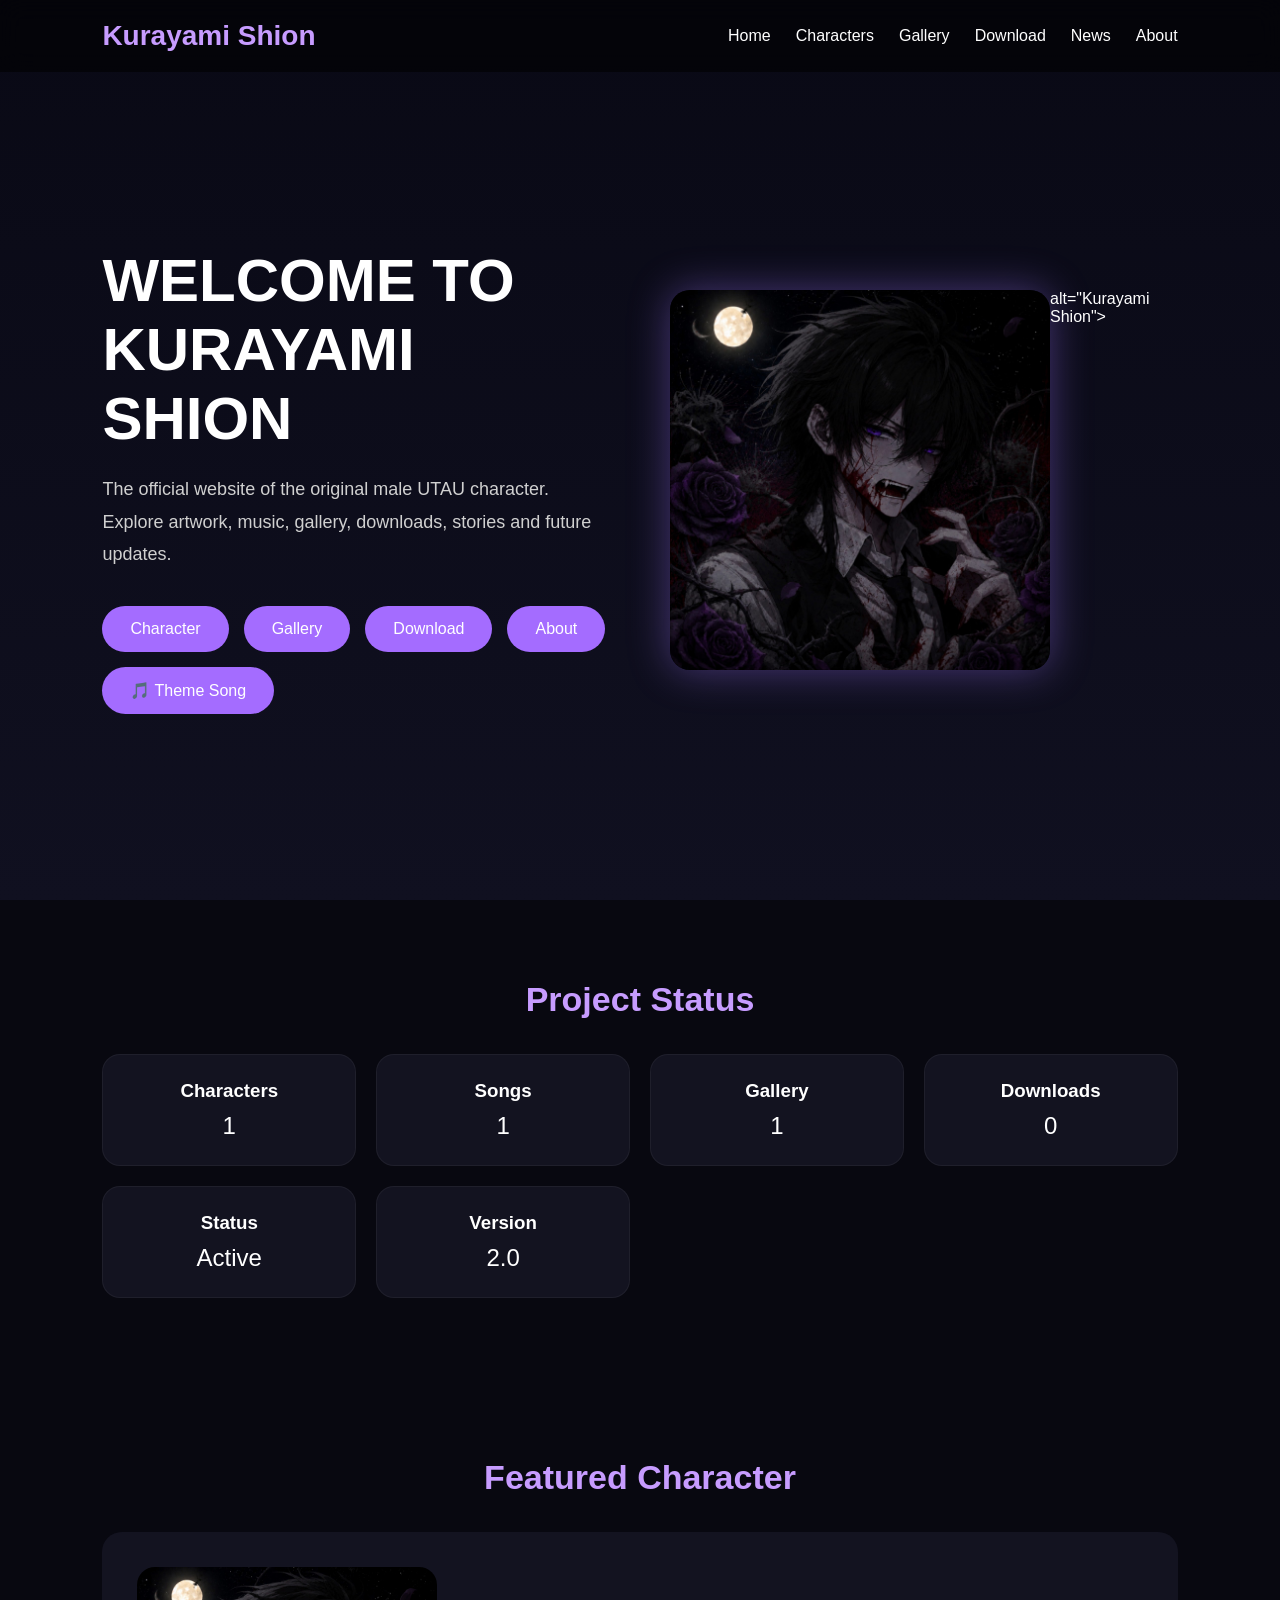
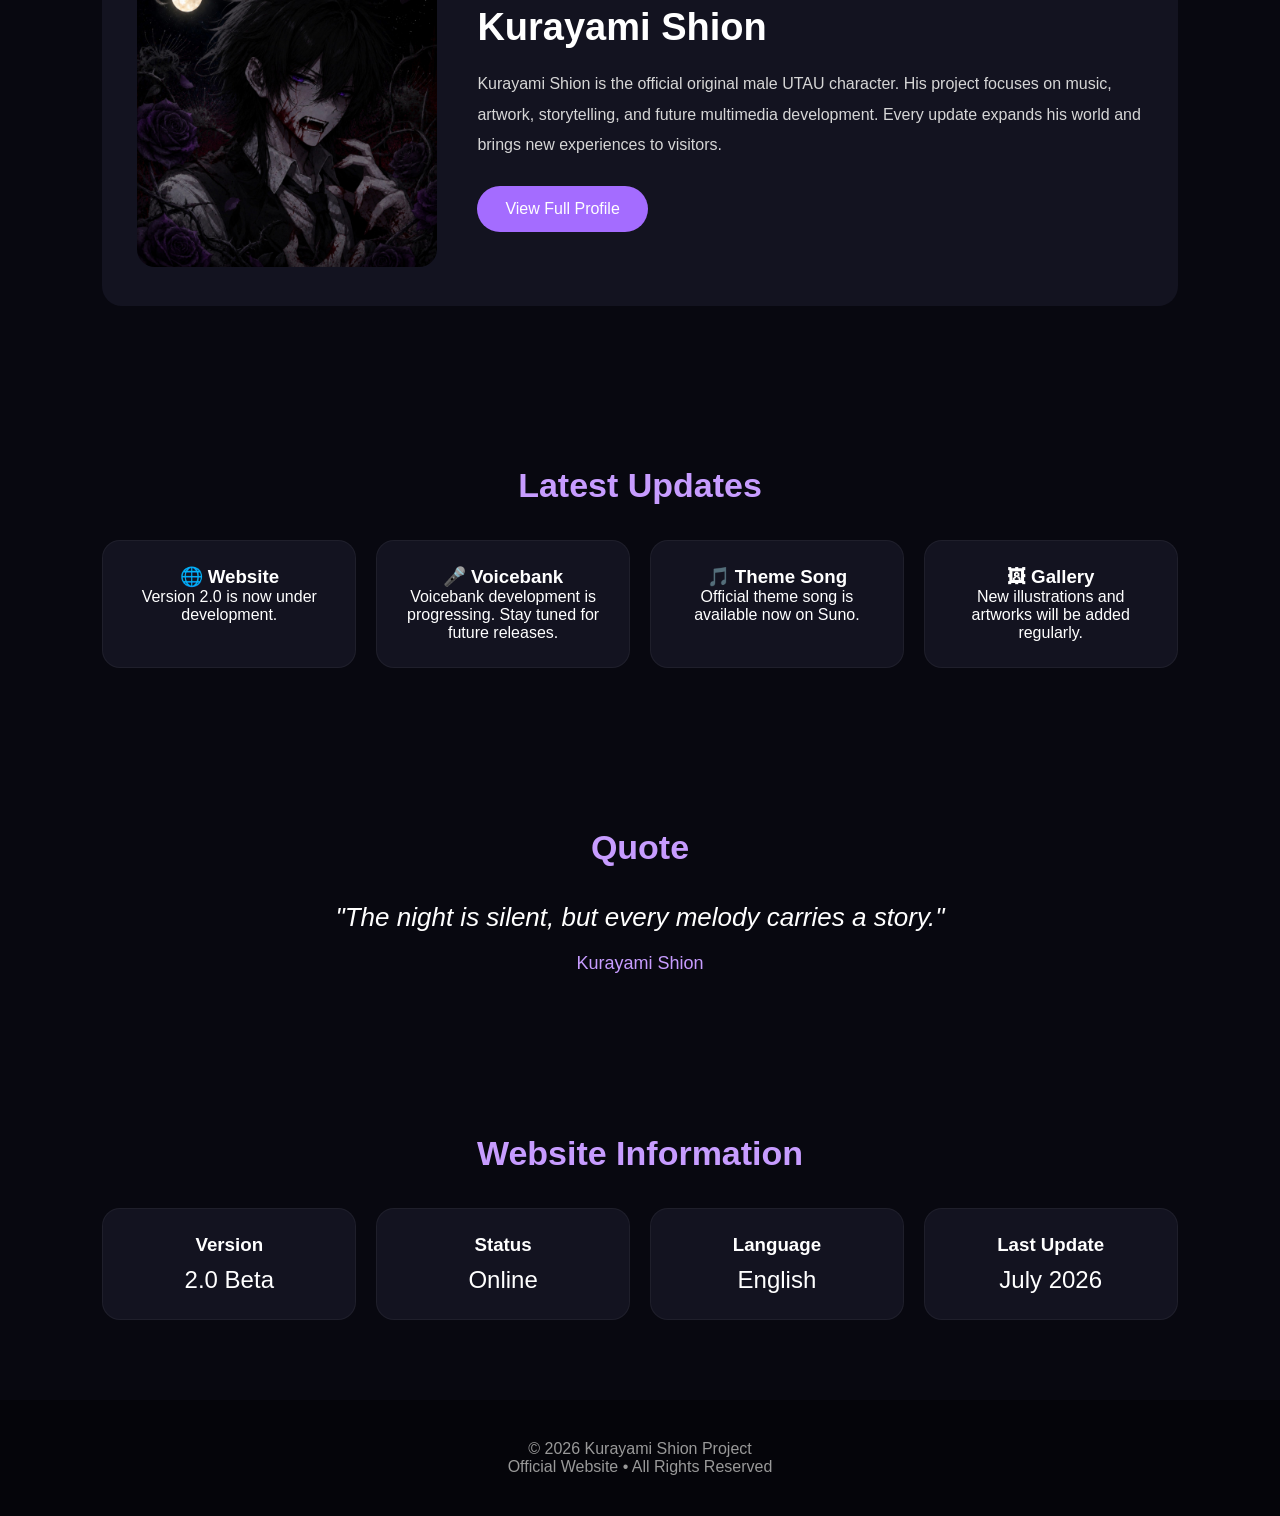
<file: index.html>
<!DOCTYPE html>
<html lang="en">

<head>

<meta charset="UTF-8">

<meta name="viewport" content="width=device-width, initial-scale=1.0">

<title>Kurayami Shion</title>

<link rel="stylesheet" href="style.css">

</head>

<body>

<!-- ================= NAVBAR ================= -->

<header class="navbar">

<div class="logo">

Kurayami Shion

</div>

<nav>

<a href="index.html">Home</a>

<a href="characters.html">Characters</a>

<a href="gallery.html">Gallery</a>

<a href="download.html">Download</a>

<a href="news.html">News</a>

<a href="about.html">About</a>

</nav>

</header>

<!-- ================= HERO ================= -->

<section class="hero">

<div class="overlay"></div>

<div class="hero-container">

<div class="hero-left">

<h1>

WELCOME TO<br>

KURAYAMI SHION

</h1>

<p>

The official website of the original male UTAU character.

Explore artwork, music, gallery, downloads,

stories and future updates.

</p>

<div class="buttons">

<a href="characters.html" class="button">

Character

</a>

<a href="gallery.html" class="button">

Gallery

</a>

<a href="download.html" class="button">

Download

</a>

<a href="about.html" class="button">

About

</a>

<a href="https://suno.com/s/DxYFkJ2RC9dlerjG"

target="_blank"

class="button music">

🎵 Theme Song

</a>

</div>
 
</div>

<div class="hero-right">

<img src="Assets/file_0000000097d87208ba7e42e1c9e75750.png" alt="">

alt="Kurayami Shion">

</div>

</div>

</section>

<!-- ================= PROJECT STATUS ================= -->

<section class="status">

<h2>Project Status</h2>

<div class="status-grid">

<div class="status-card">

<h3>Characters</h3>

<p>1</p>

</div>

<div class="status-card">

<h3>Songs</h3>

<p>1</p>

</div>

<div class="status-card">

<h3>Gallery</h3>

<p>1</p>

</div>

<div class="status-card">

<h3>Downloads</h3>

<p>0</p>

</div>

<div class="status-card">

<h3>Status</h3>

<p>Active</p>

</div>

<div class="status-card">

<h3>Version</h3>

<p>2.0</p>

</div>

</div>

</section>

<!-- ================= FEATURED CHARACTER ================= -->

<section class="featured">

<h2>Featured Character</h2>

<div class="featured-box">

<div class="featured-image">

<img src="Assets/file_0000000097d87208ba7e42e1c9e75750.png" alt="">

</div>

<div class="featured-info">

<h3>Kurayami Shion</h3>

<p>

Kurayami Shion is the official original male UTAU character.

His project focuses on music, artwork, storytelling, and future multimedia development.

Every update expands his world and brings new experiences to visitors.

</p>

<a href="characters.html" class="button">

View Full Profile

</a>

</div>

</div>

</section>

<!-- ================= LATEST NEWS ================= -->

<section class="latest-news">

<h2>Latest Updates</h2>

<div class="news-grid">

<div class="news-card">

<h3>🌐 Website</h3>

<p>

Version 2.0 is now under development.

</p>

</div>

<div class="news-card">

<h3>🎤 Voicebank</h3>

<p>

Voicebank development is progressing.

Stay tuned for future releases.

</p>

</div>

<div class="news-card">

<h3>🎵 Theme Song</h3>

<p>

Official theme song is available now on Suno.

</p>

</div>

<div class="news-card">

<h3>🖼 Gallery</h3>

<p>

New illustrations and artworks will be added regularly.

</p>

</div>

</div>

</section>

<!-- ================= QUOTE ================= -->

<section class="quote">

<h2>Quote</h2>

<p>

"The night is silent, but every melody carries a story."

</p>

<span>

Kurayami Shion

</span>

</section>

<!-- ================= WEBSITE INFO ================= -->

<section class="website-info">

<h2>Website Information</h2>

<div class="info-grid">

<div class="info-card">

<h3>Version</h3>

<p>2.0 Beta</p>

</div>

<div class="info-card">

<h3>Status</h3>

<p>Online</p>

</div>

<div class="info-card">

<h3>Language</h3>

<p>English</p>

</div>

<div class="info-card">

<h3>Last Update</h3>

<p>July 2026</p>

</div>

</div>

</section>

<!-- ================= FOOTER ================= -->

<footer>

<p>

© 2026 Kurayami Shion Project

</p>

<p>

Official Website • All Rights Reserved

</p>

</footer>

</body>

</html>
</file>
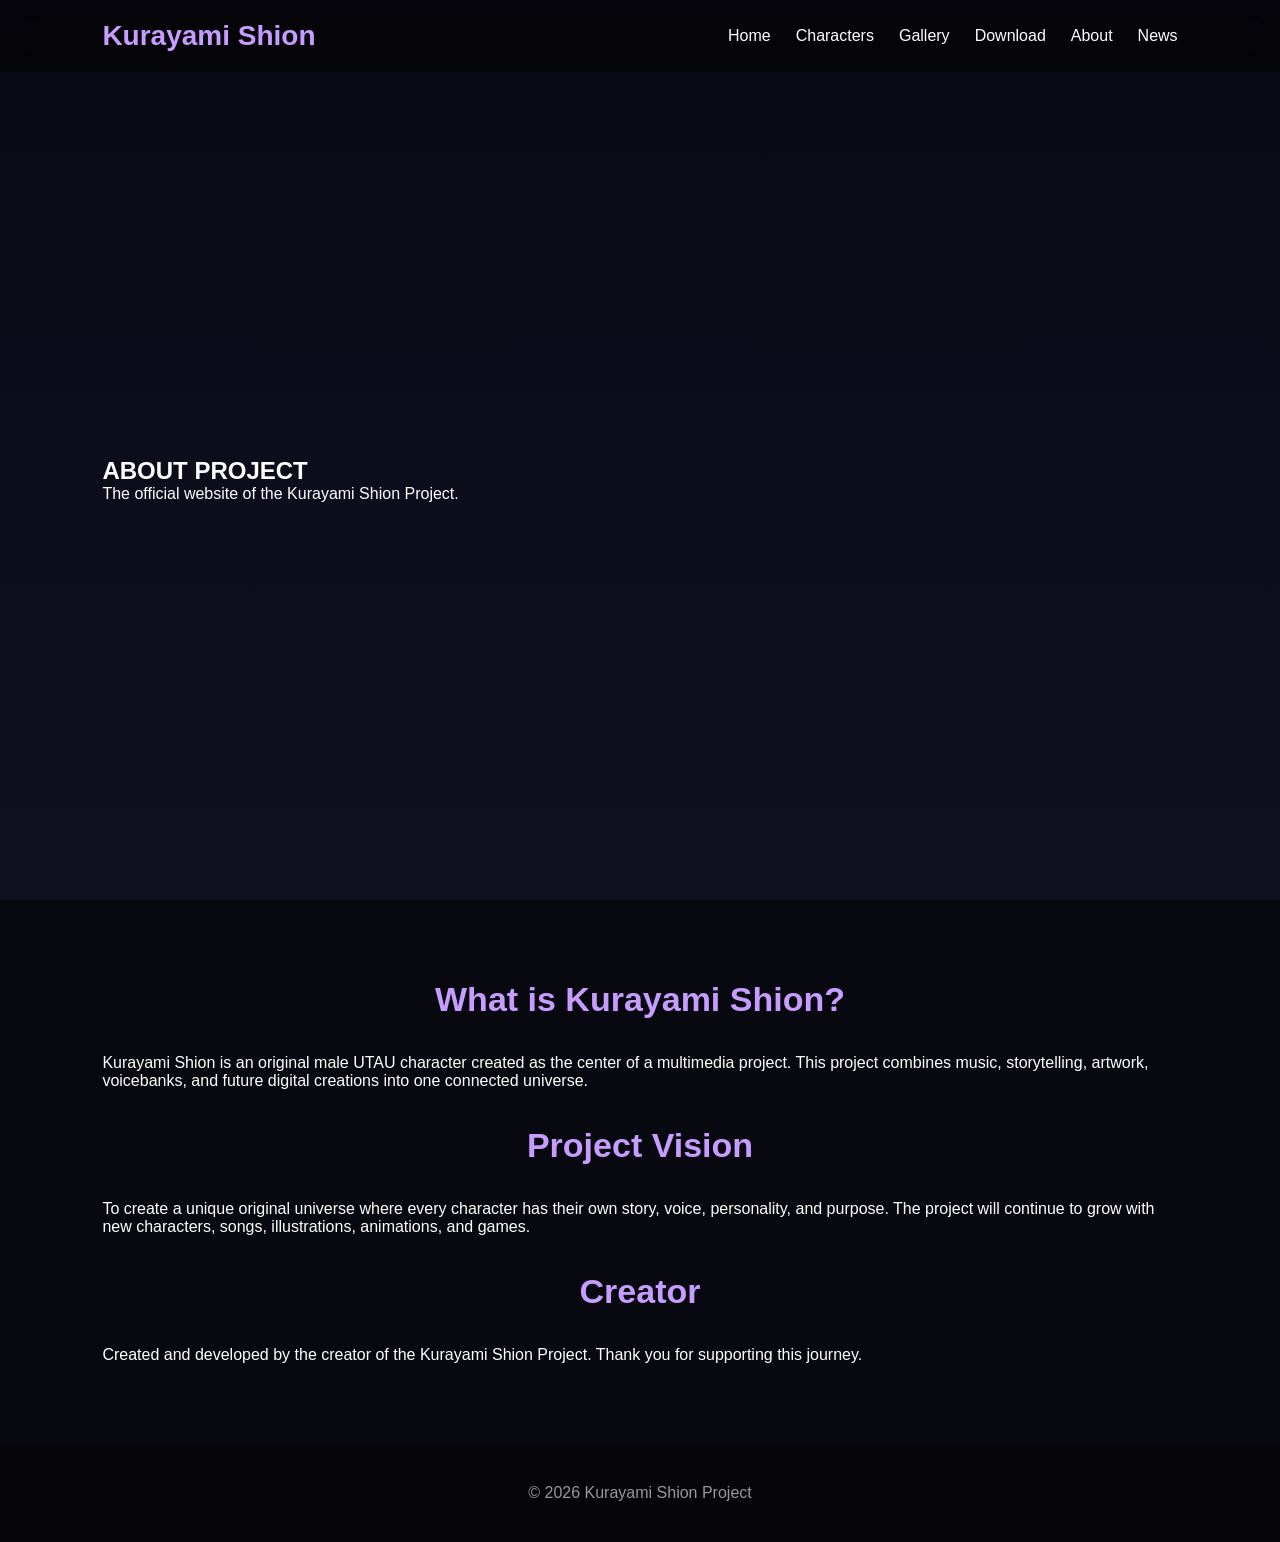
<file: about.html>
<!DOCTYPE html>
<html lang="en">

<head>

<meta charset="UTF-8">
<meta name="viewport" content="width=device-width, initial-scale=1.0">

<title>About | Kurayami Shion</title>

<link rel="stylesheet" href="style.css">

</head>

<body>

<header class="navbar">

<div class="logo">
Kurayami Shion
</div>

<nav>

<a href="index.html">Home</a>

<a href="characters.html">Characters</a>

<a href="gallery.html">Gallery</a>

<a href="download.html">Download</a>

<a href="about.html">About</a>

<a href="news.html">News</a>

</nav>

</header>

<section class="hero">

<div class="stars"></div>
<div class="stars2"></div>
<div class="stars3"></div>
<div class="overlay"></div>

<div class="hero-content">

<h1>ABOUT PROJECT</h1>

<p>

The official website of the Kurayami Shion Project.

</p>

</div>

</section>

<section>

<div class="card">

<h2>What is Kurayami Shion?</h2>

<p>

Kurayami Shion is an original male UTAU character created as the center of a multimedia project.

This project combines music, storytelling, artwork, voicebanks, and future digital creations into one connected universe.

</p>

</div>

<br><br>

<div class="card">

<h2>Project Vision</h2>

<p>

To create a unique original universe where every character has their own story, voice, personality, and purpose.

The project will continue to grow with new characters, songs, illustrations, animations, and games.

</p>

</div>

<br><br>

<div class="card">

<h2>Creator</h2>

<p>

Created and developed by the creator of the Kurayami Shion Project.

Thank you for supporting this journey.

</p>

</div>

</section>

<footer>

<p>

© 2026 Kurayami Shion Project

</p>

</footer>

</body>

</html>
</file>
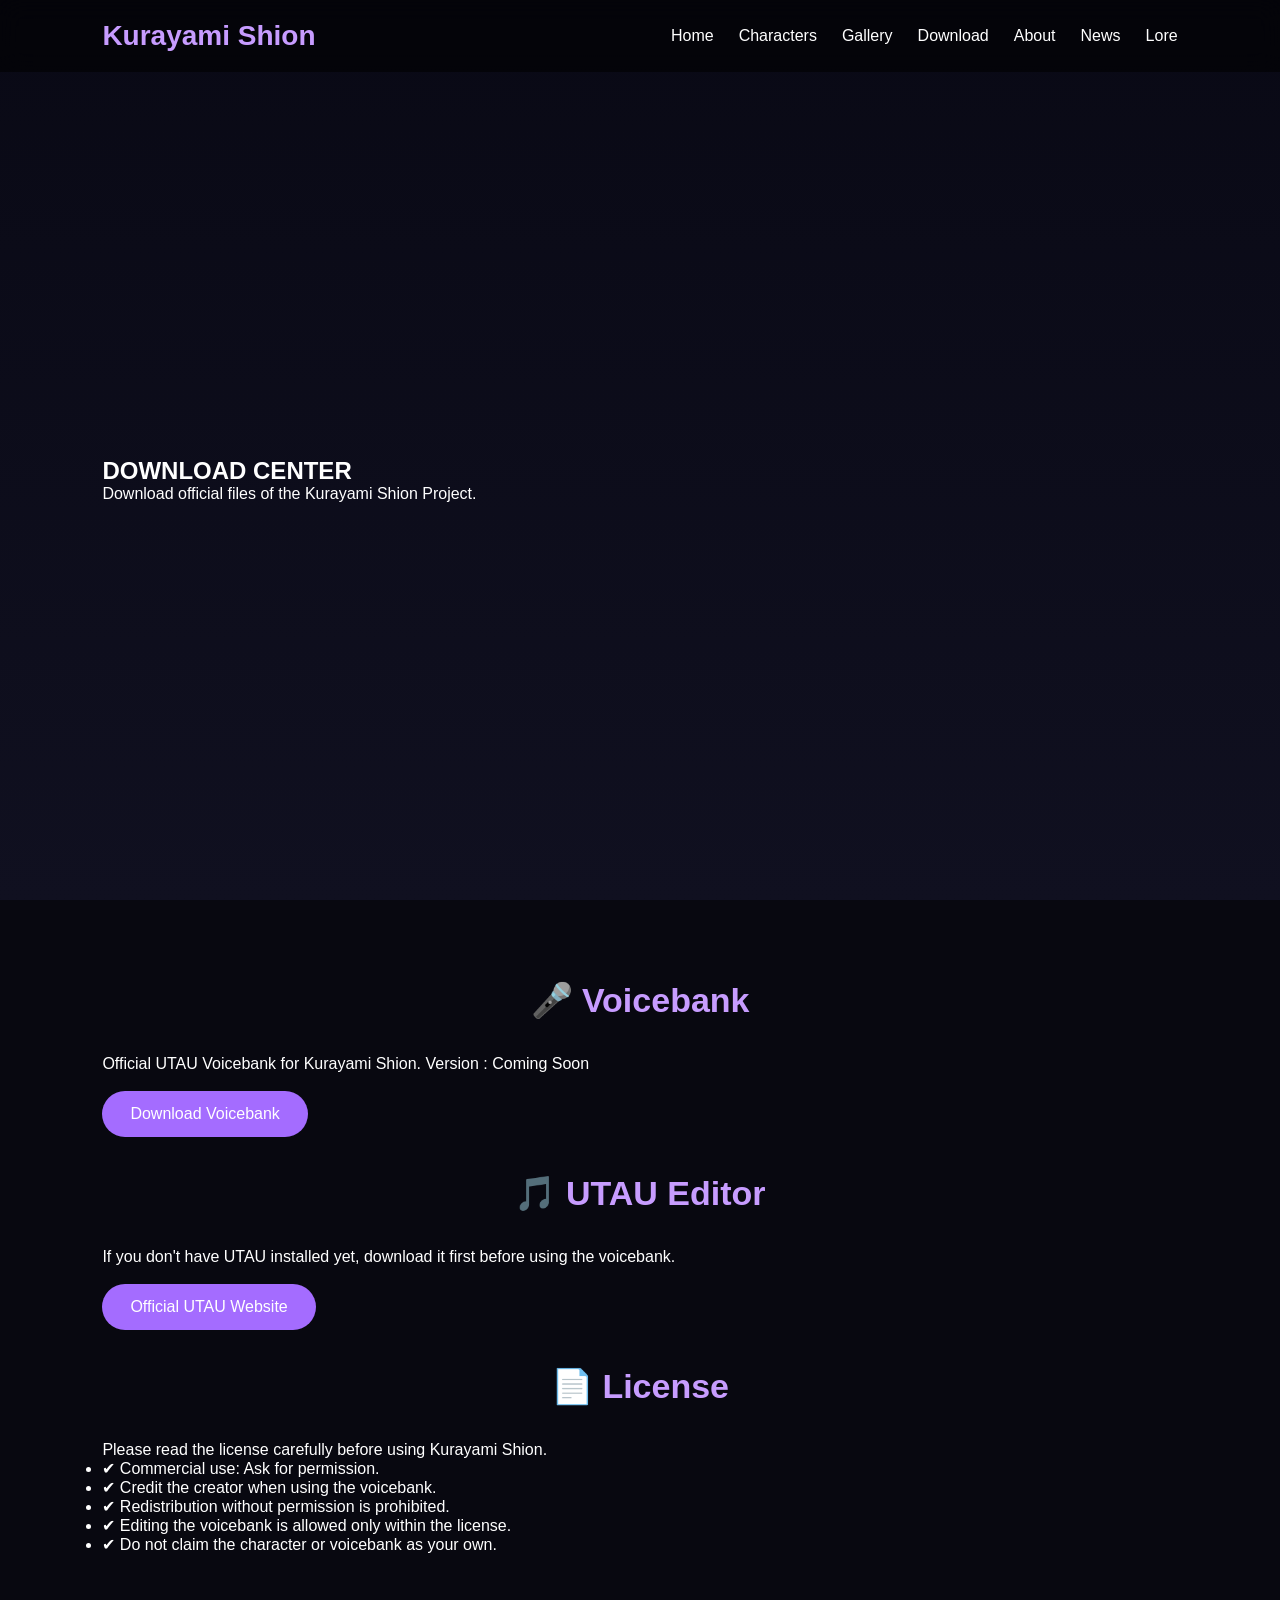
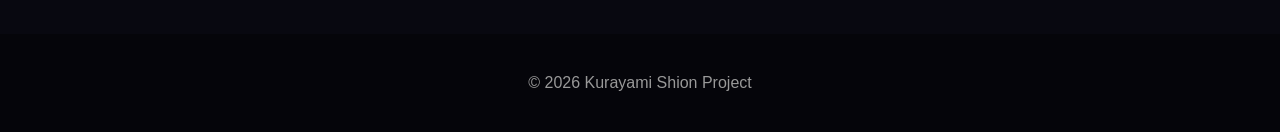
<file: Download.html>
<!DOCTYPE html>
<html lang="en">

<head>

<meta charset="UTF-8">
<meta name="viewport" content="width=device-width, initial-scale=1.0">

<title>Download | Kurayami Shion</title>

<link rel="stylesheet" href="style.css">

</head>

<body>

<header class="navbar">

<div class="logo">
Kurayami Shion
</div>

<nav>

<a href="index.html">Home</a>

<a href="characters.html">Characters</a>

<a href="gallery.html">Gallery</a>

<a href="download.html">Download</a>

<a href="about.html">About</a>

<a href="news.html">News</a>

<a href="lore.html">Lore</a>
  
</nav>

</header>

<section class="hero">

<div class="stars"></div>
<div class="stars2"></div>
<div class="stars3"></div>
<div class="overlay"></div>

<div class="hero-content">

<h1>DOWNLOAD CENTER</h1>

<p>

Download official files of the Kurayami Shion Project.

</p>

</div>

</section>

<section>

<div class="card">

<h2>🎤 Voicebank</h2>

<p>

Official UTAU Voicebank for Kurayami Shion.

Version : Coming Soon

</p>

<br>

<a href="#" class="button">

Download Voicebank

</a>

</div>

<br><br>

<div class="card">

<h2>🎵 UTAU Editor</h2>

<p>

If you don't have UTAU installed yet, download it first before using the voicebank.

</p>

<br>

<a href="https://utau2008.xrea.jp/" target="_blank" class="button">

Official UTAU Website

</a>

</div>

<br><br>

<div class="card">

<h2>📄 License</h2>

<p>

Please read the license carefully before using Kurayami Shion.

</p>

<ul>

<li>✔ Commercial use: Ask for permission.</li>

<li>✔ Credit the creator when using the voicebank.</li>

<li>✔ Redistribution without permission is prohibited.</li>

<li>✔ Editing the voicebank is allowed only within the license.</li>

<li>✔ Do not claim the character or voicebank as your own.</li>

</ul>

</div>

</section>

<footer>

<p>

© 2026 Kurayami Shion Project

</p>

</footer>

</body>

</html>
</file>
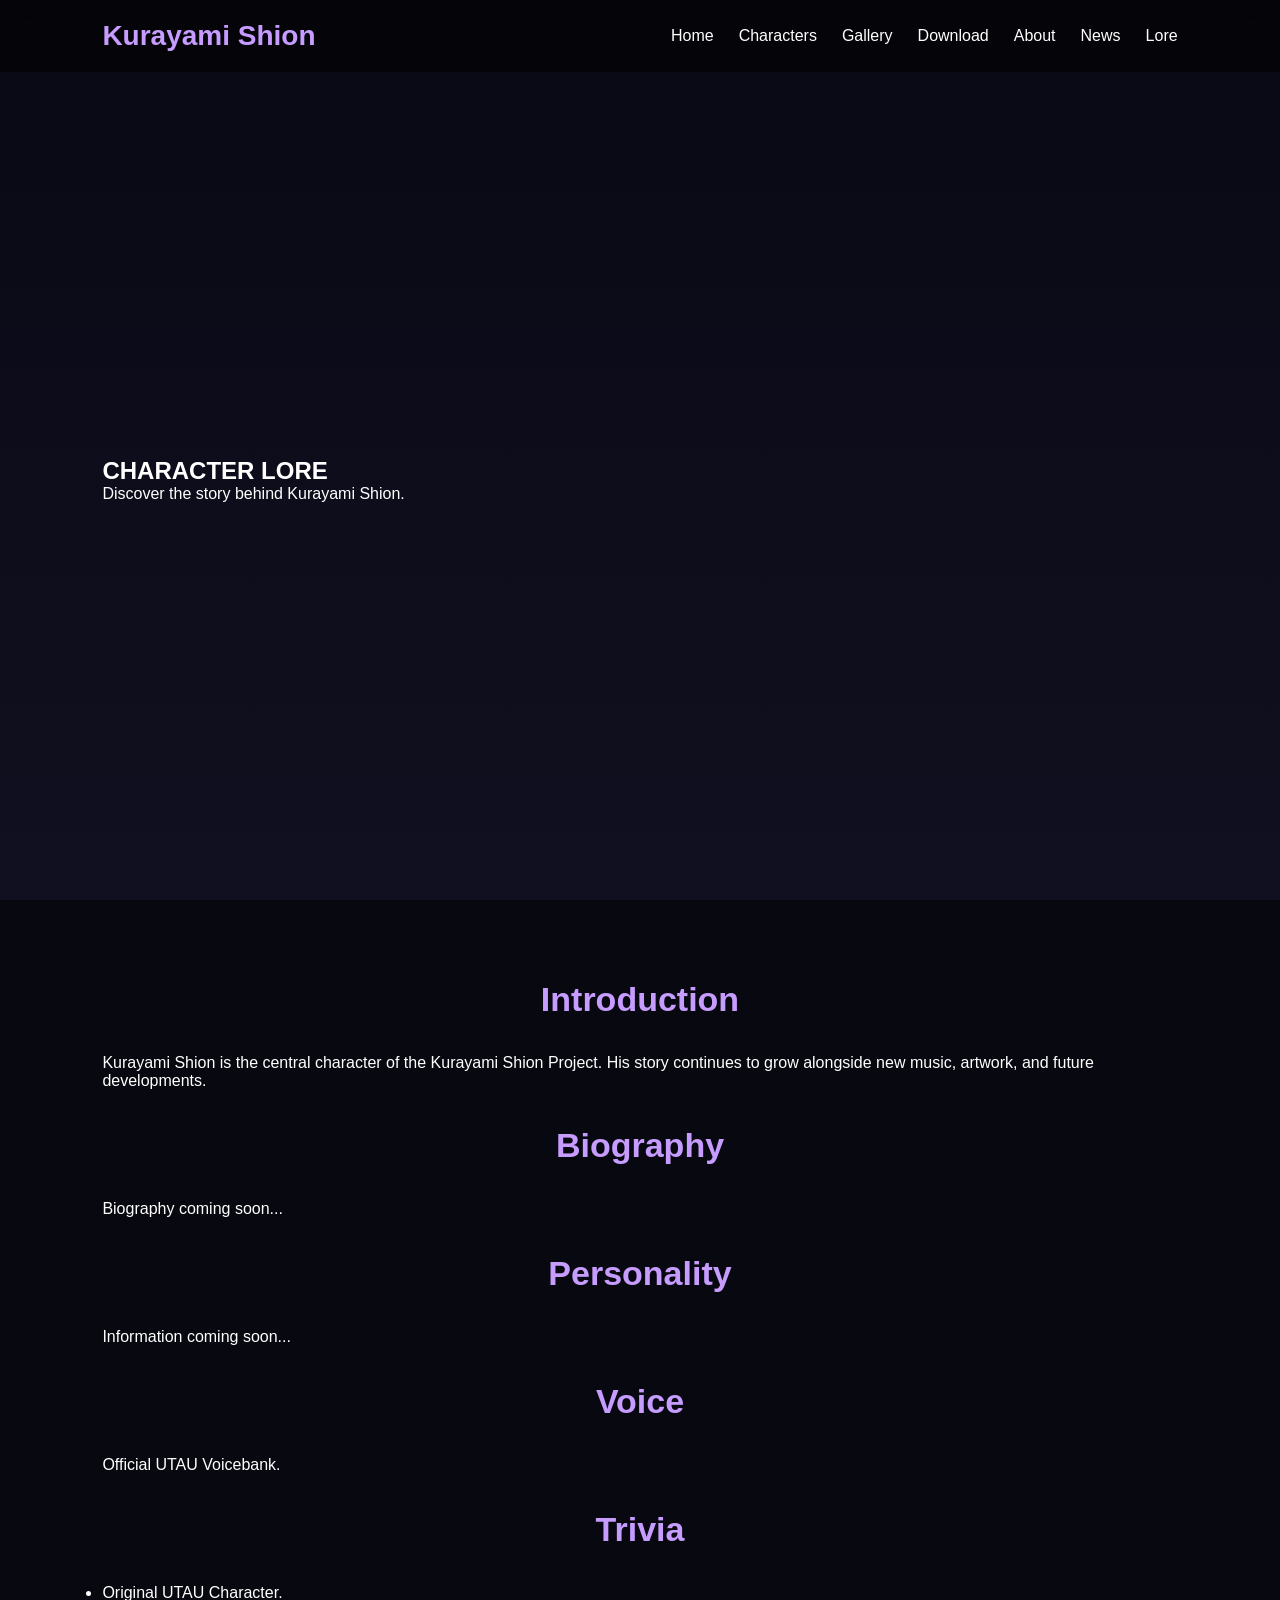
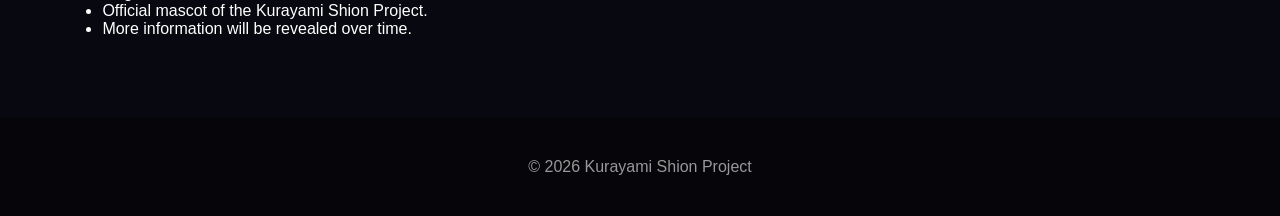
<file: lore.html>
<!DOCTYPE html>
<html lang="en">

<head>

<meta charset="UTF-8">
<meta name="viewport" content="width=device-width, initial-scale=1.0">

<title>Lore | Kurayami Shion</title>

<link rel="stylesheet" href="style.css">

</head>

<body>

<header class="navbar">

<div class="logo">

Kurayami Shion

</div>

<nav>

<a href="index.html">Home</a>

<a href="characters.html">Characters</a>

<a href="gallery.html">Gallery</a>

<a href="download.html">Download</a>

<a href="about.html">About</a>

<a href="news.html">News</a>

<a href="lore.html">Lore</a>

</nav>

</header>

<section class="hero">

<div class="hero-content">

<h1>CHARACTER LORE</h1>

<p>
Discover the story behind Kurayami Shion.
</p>

</div>

</section>

<section>

<div class="card">

<h2>Introduction</h2>

<p>

Kurayami Shion is the central character of the Kurayami Shion Project.

His story continues to grow alongside new music, artwork, and future developments.

</p>

</div>

<br><br>

<div class="card">

<h2>Biography</h2>

<p>

Biography coming soon...

</p>

</div>

<br><br>

<div class="card">

<h2>Personality</h2>

<p>

Information coming soon...

</p>

</div>

<br><br>

<div class="card">

<h2>Voice</h2>

<p>

Official UTAU Voicebank.

</p>

</div>

<br><br>

<div class="card">

<h2>Trivia</h2>

<ul>

<li>Original UTAU Character.</li>

<li>Official mascot of the Kurayami Shion Project.</li>

<li>More information will be revealed over time.</li>

</ul>

</div>

</section>

<footer>

<p>

© 2026 Kurayami Shion Project

</p>

</footer>

</body>

</html>
</file>
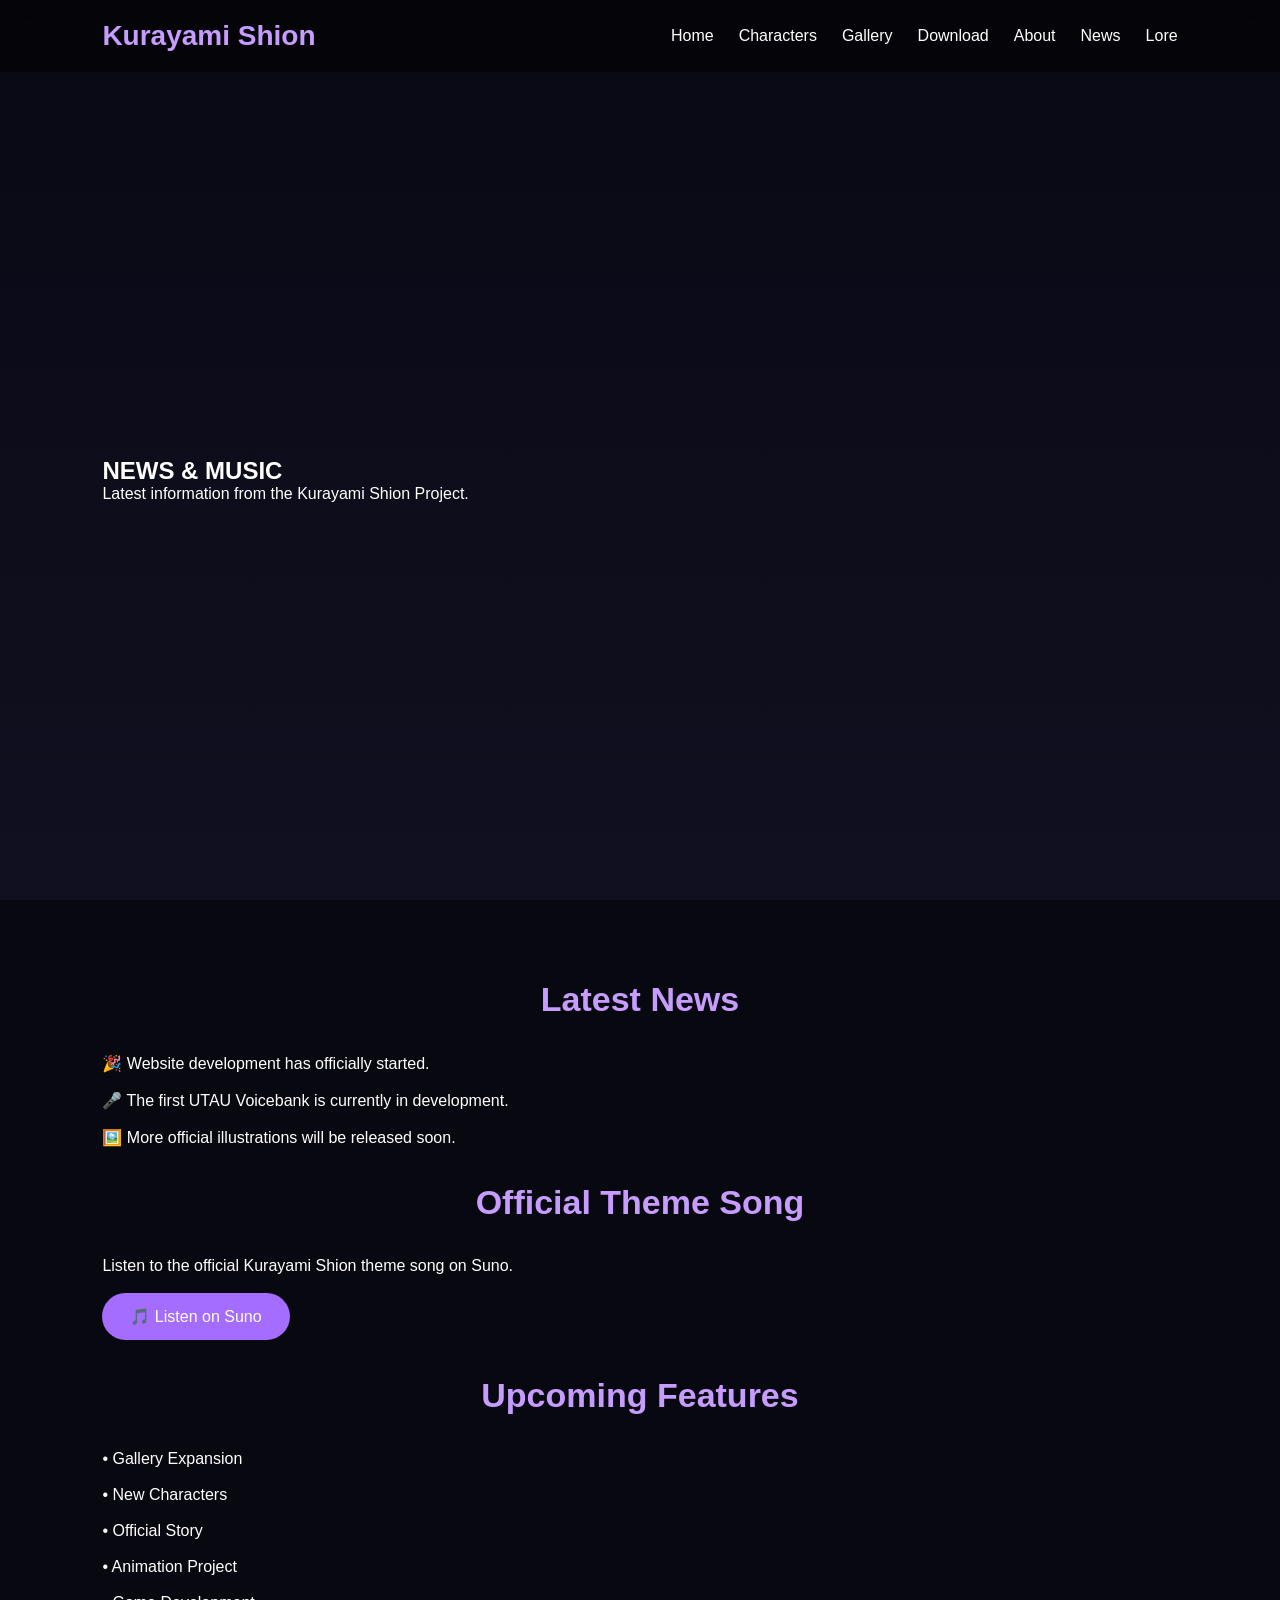
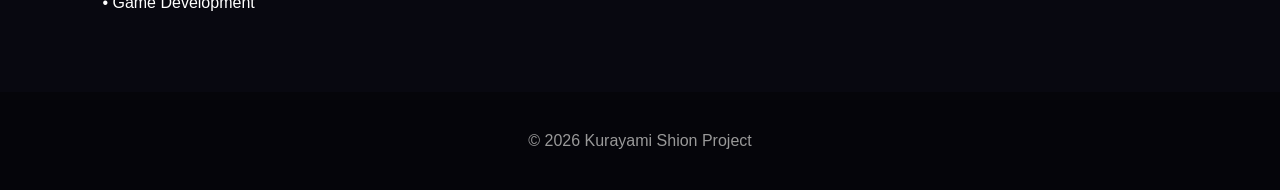
<file: news.html>
<!DOCTYPE html>
<html lang="en">

<head>

<meta charset="UTF-8">
<meta name="viewport" content="width=device-width, initial-scale=1.0">

<title>News | Kurayami Shion</title>

<link rel="stylesheet" href="style.css">

</head>

<body>

<header class="navbar">

<div class="logo">
Kurayami Shion
</div>

<nav>

<a href="index.html">Home</a>

<a href="characters.html">Characters</a>

<a href="gallery.html">Gallery</a>

<a href="download.html">Download</a>

<a href="about.html">About</a>

<a href="news.html">News</a>

<a href="lore.html">Lore</a>

</nav>

</header>

<section class="hero">

<div class="stars"></div>
<div class="stars2"></div>
<div class="stars3"></div>
<div class="overlay"></div>

<div class="hero-content">

<h1>NEWS & MUSIC</h1>

<p>

Latest information from the Kurayami Shion Project.

</p>

</div>

</section>

<section>

<div class="card">

<h2>Latest News</h2>

<p>

🎉 Website development has officially started.

</p>

<br>

<p>

🎤 The first UTAU Voicebank is currently in development.

</p>

<br>

<p>

🖼️ More official illustrations will be released soon.

</p>

</div>

<br><br>

<div class="card">

<h2>Official Theme Song</h2>

<p>

Listen to the official Kurayami Shion theme song on Suno.

</p>

<br>

<a href="https://suno.com/s/DxYFkJ2RC9dlerjG"

target="_blank"

class="button">

🎵 Listen on Suno

</a>

</div>

<br><br>

<div class="card">

<h2>Upcoming Features</h2>

<p>

• Gallery Expansion

<br><br>

• New Characters

<br><br>

• Official Story

<br><br>

• Animation Project

<br><br>

• Game Development

</p>

</div>

</section>

<footer>

<p>

© 2026 Kurayami Shion Project

</p>

</footer>

</body>

</html>
</file>
<file: style.css>
/* ========================= */
/* RESET */
/* ========================= */

*{
margin:0;
padding:0;
box-sizing:border-box;
font-family:Arial,sans-serif;
scroll-behavior:smooth;
}

body{
background:#080810;
color:white;
overflow-x:hidden;
}

/* ========================= */
/* NAVBAR */
/* ========================= */

.navbar{
position:fixed;
top:0;
left:0;
width:100%;
display:flex;
justify-content:space-between;
align-items:center;
padding:20px 8%;
background:rgba(0,0,0,.55);
backdrop-filter:blur(12px);
z-index:1000;
}

.logo{
font-size:28px;
font-weight:bold;
color:#c79cff;
}

nav{
display:flex;
gap:25px;
}

nav a{
text-decoration:none;
color:white;
transition:.3s;
}

nav a:hover{
color:#c79cff;
}

/* ========================= */
/* HERO */
/* ========================= */

.hero{
min-height:100vh;
display:flex;
align-items:center;
padding:120px 8% 60px;
background:linear-gradient(#090915,#101020);
}

.hero-container{
display:flex;
justify-content:space-between;
align-items:center;
gap:60px;
flex-wrap:wrap;
width:100%;
}

.hero-left{
flex:1;
}

.hero-left h1{
font-size:60px;
margin-bottom:20px;
}

.hero-left p{
font-size:18px;
line-height:1.8;
color:#d0d0d0;
margin-bottom:35px;
}

.hero-right{
flex:1;
display:flex;
justify-content:center;
}

.hero-right img{
width:380px;
max-width:100%;
border-radius:20px;
box-shadow:0 0 40px rgba(160,120,255,.4);
}

/* ========================= */
/* BUTTON */
/* ========================= */

.buttons{
display:flex;
flex-wrap:wrap;
gap:15px;
}

.button{
display:inline-block;
padding:14px 28px;
border-radius:30px;
text-decoration:none;
background:#a46cff;
color:white;
transition:.3s;
}

.button:hover{
transform:translateY(-5px);
background:#bf94ff;
}

/* ========================= */
/* SECTION */
/* ========================= */

section{
padding:80px 8%;
}

section h2{
text-align:center;
margin-bottom:35px;
font-size:34px;
color:#c79cff;
}

/* ========================= */
/* STATUS */
/* ========================= */

.status-grid,
.info-grid,
.news-grid{
display:grid;
grid-template-columns:repeat(auto-fit,minmax(220px,1fr));
gap:20px;
}

.status-card,
.info-card,
.news-card{
background:#131320;
padding:25px;
border-radius:18px;
text-align:center;
transition:.3s;
border:1px solid rgba(255,255,255,.05);
}

.status-card:hover,
.info-card:hover,
.news-card:hover{
transform:translateY(-8px);
box-shadow:0 0 20px rgba(160,120,255,.3);
}

.status-card p,
.info-card p{
font-size:24px;
margin-top:10px;
}

/* ========================= */
/* FEATURED */
/* ========================= */

.featured-box{
display:flex;
align-items:center;
gap:40px;
flex-wrap:wrap;
background:#131320;
padding:35px;
border-radius:20px;
}

.featured-image img{
width:300px;
max-width:100%;
border-radius:18px;
}

.featured-info{
flex:1;
}

.featured-info h3{
font-size:38px;
margin-bottom:20px;
}

.featured-info p{
line-height:1.9;
color:#d6d6d6;
margin-bottom:25px;
}

/* ========================= */
/* QUOTE */
/* ========================= */

.quote{
text-align:center;
}

.quote p{
font-size:26px;
font-style:italic;
margin:20px auto;
max-width:700px;
}

.quote span{
color:#c79cff;
font-size:18px;
}

/* ========================= */
/* FOOTER */
/* ========================= */

footer{
padding:40px;
text-align:center;
background:#05050a;
color:#999;
}

/* ========================= */
/* RESPONSIVE */
/* ========================= */

@media(max-width:900px){

.navbar{
flex-direction:column;
gap:15px;
}

nav{
flex-wrap:wrap;
justify-content:center;
}

.hero-container{
flex-direction:column-reverse;
text-align:center;
}

.hero-left h1{
font-size:42px;
}

.buttons{
justify-content:center;
}

.featured-box{
flex-direction:column;
text-align:center;
}

}
</file>
